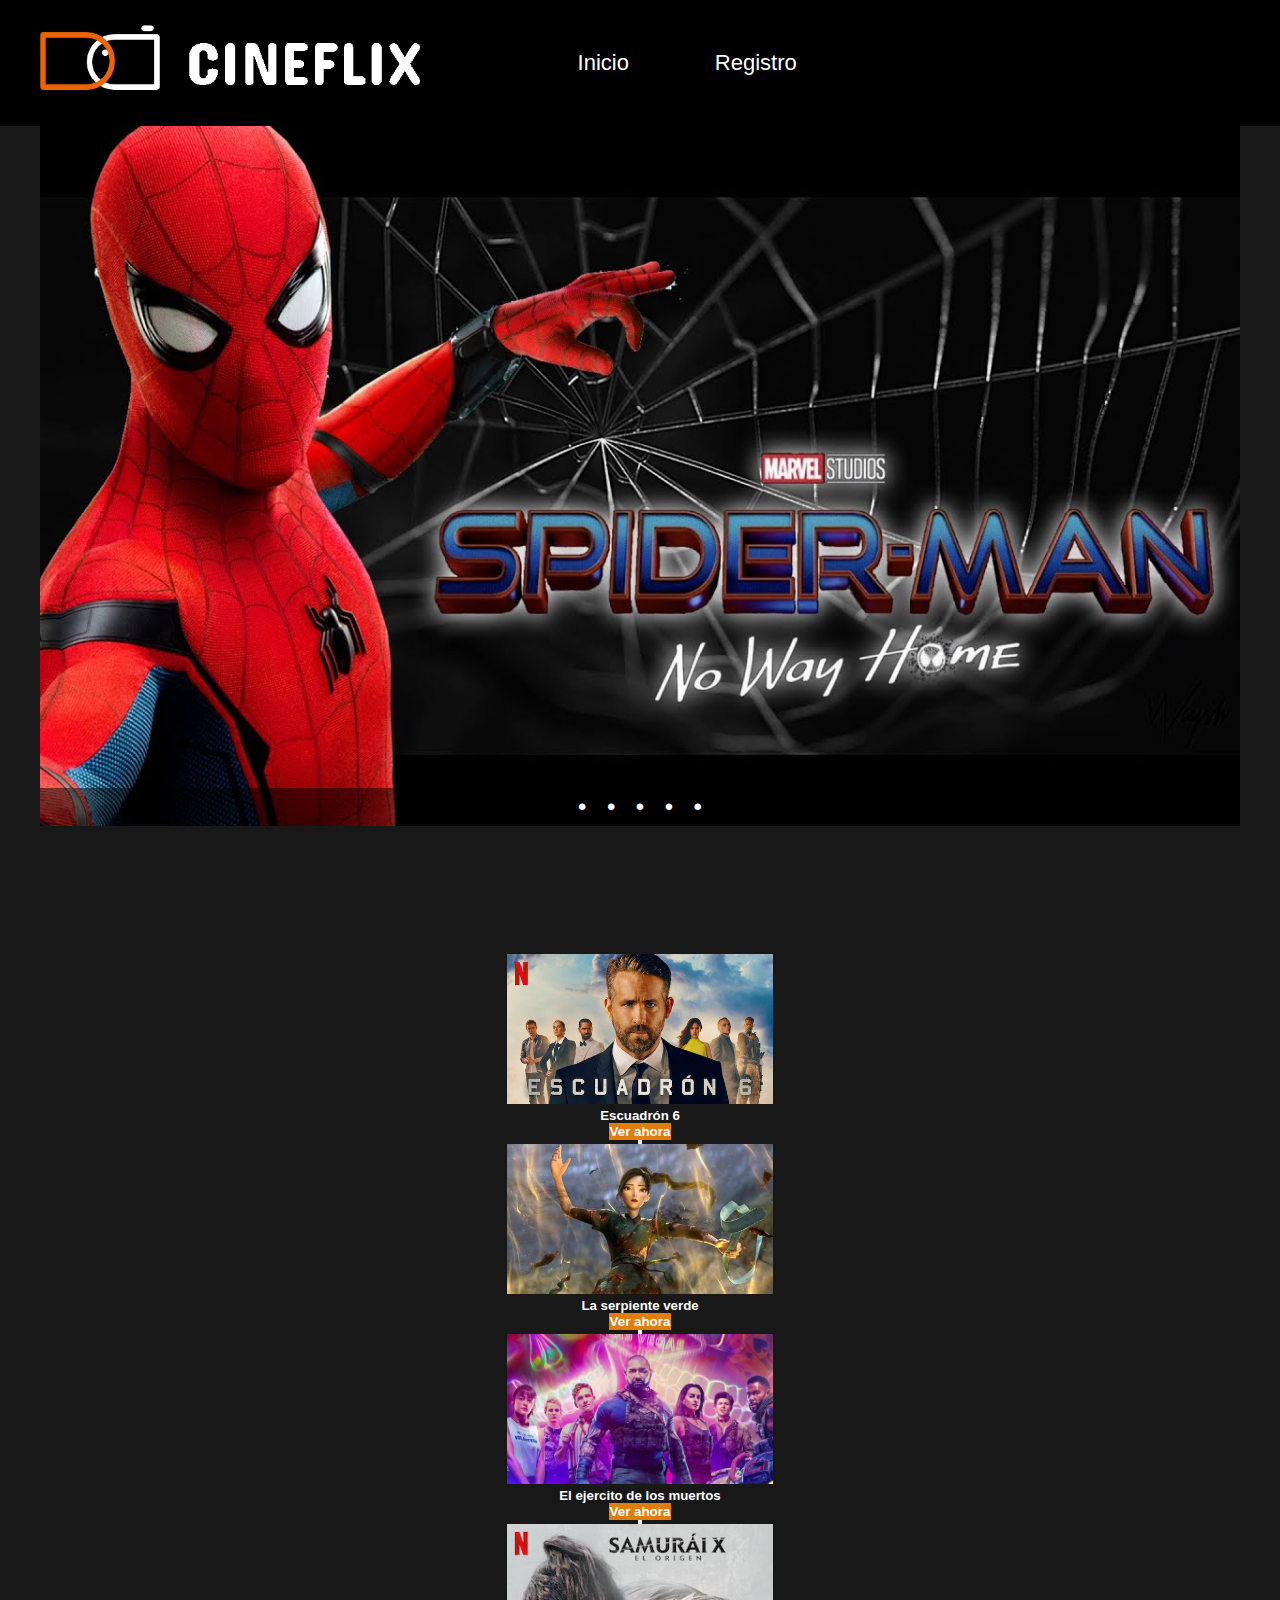
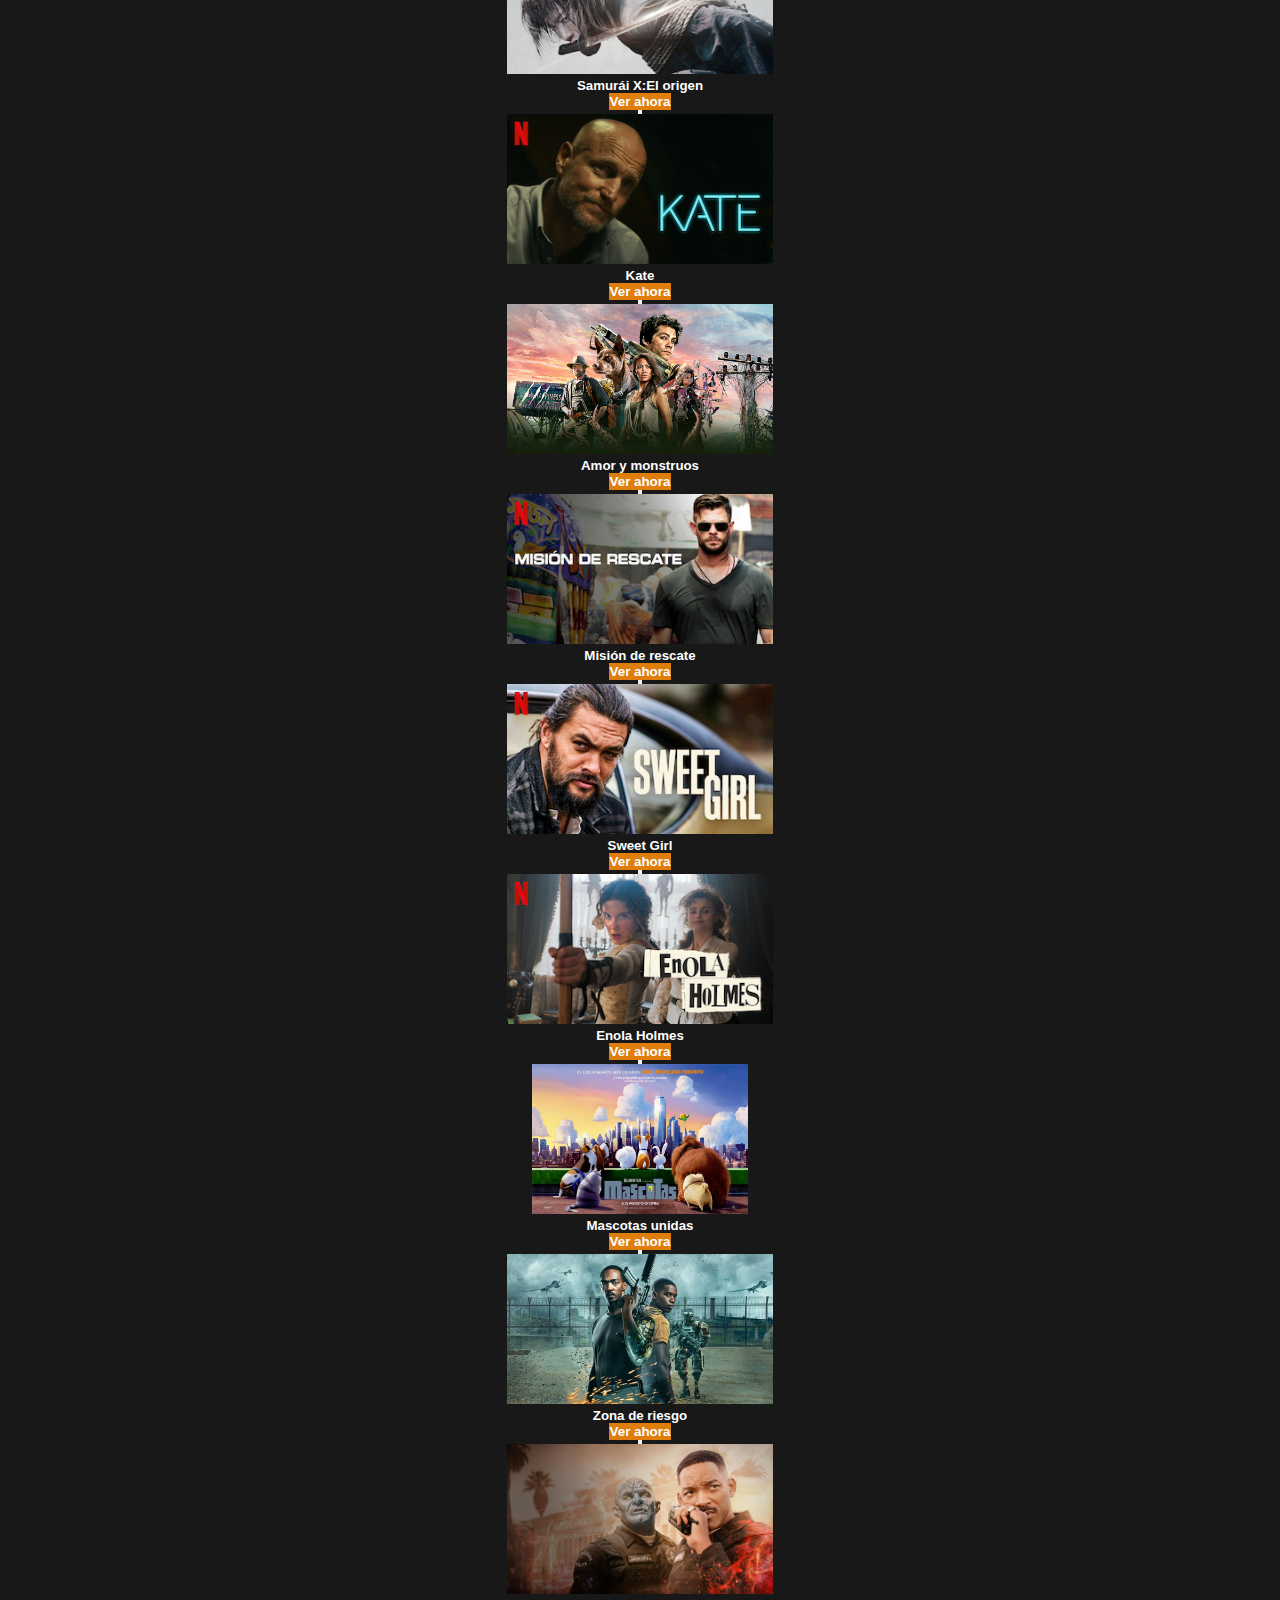
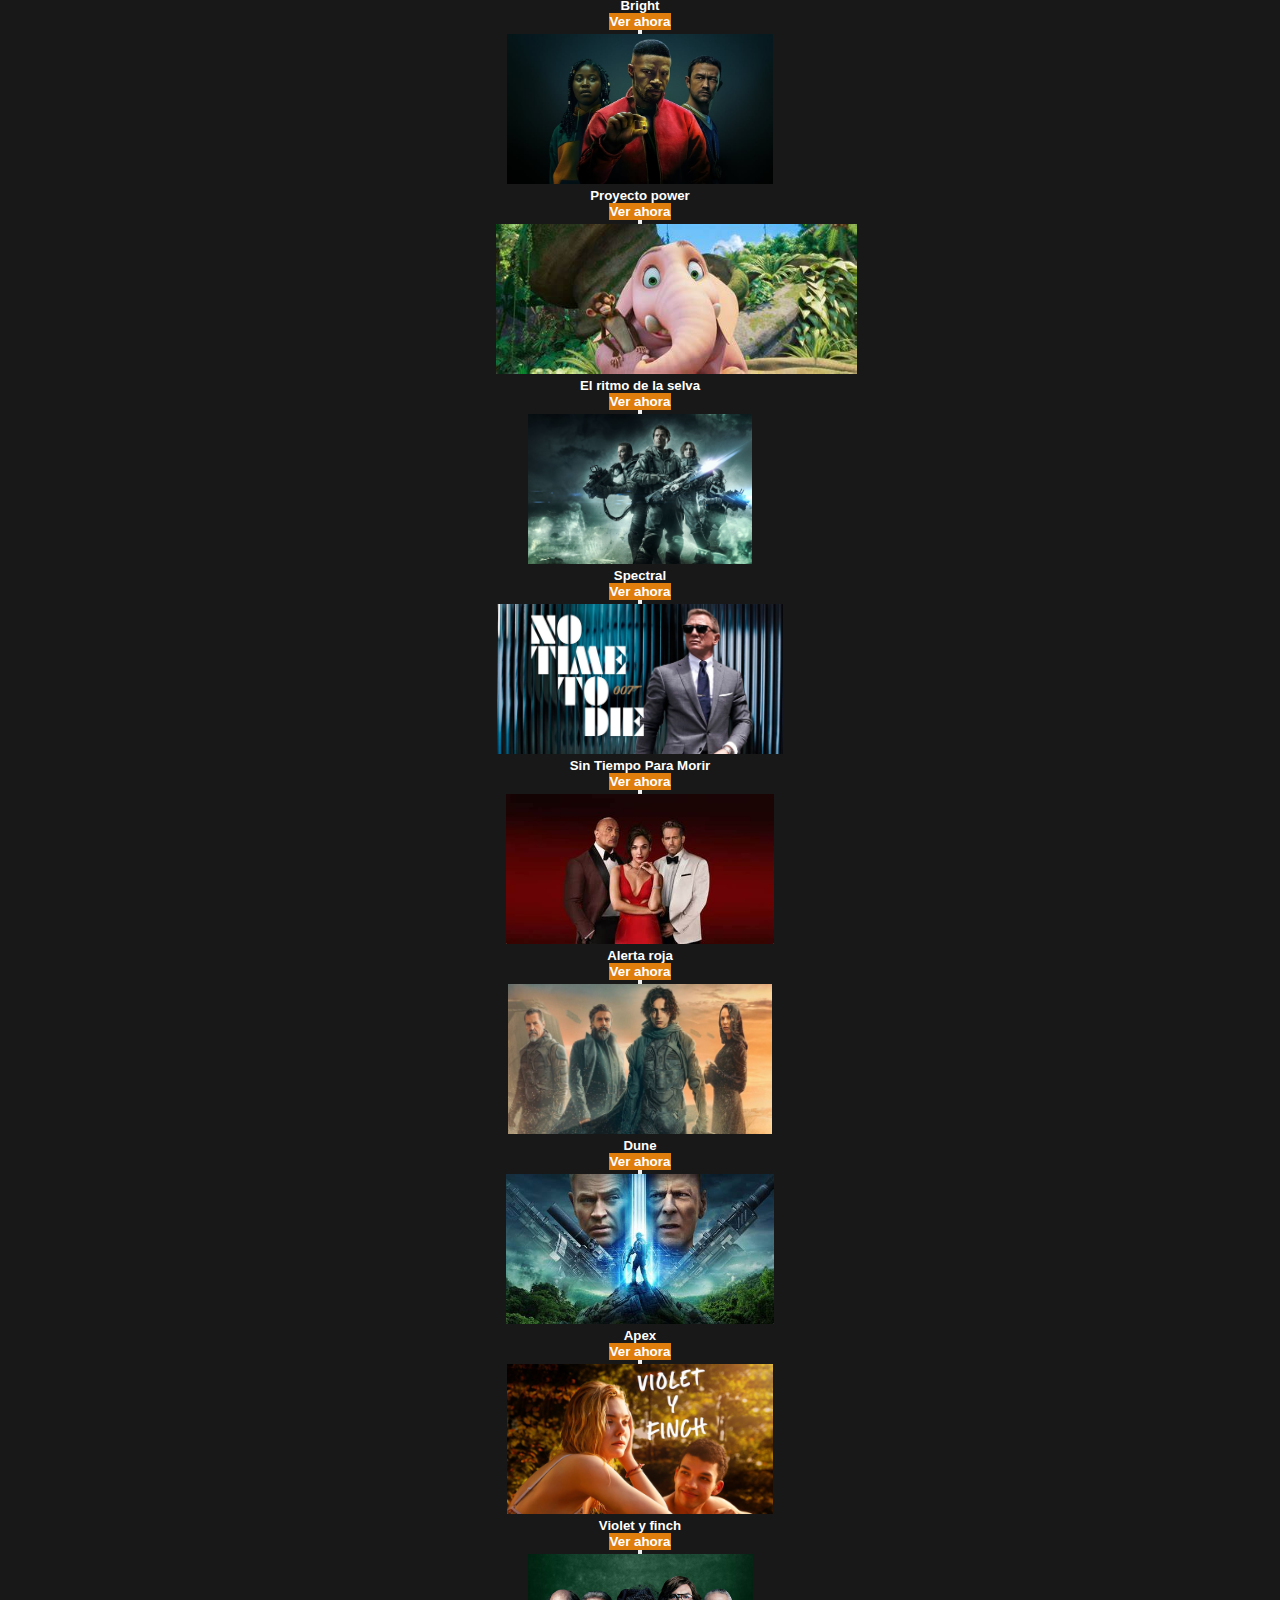
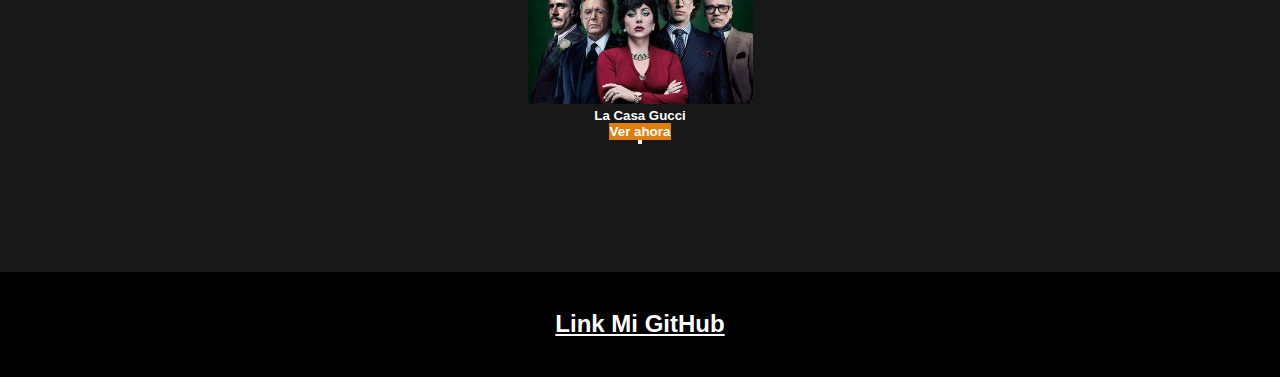
<file: index.html>
<!DOCTYPE html>
<html lang="en">
  <head>
    <meta charset="UTF-8" />
    <meta http-equiv="X-UA-Compatible" content="IE=edge" />
    <meta name="viewport" content="width=device-width, initial-scale=1.0" />
    <!-- CSS only -->
    <link
      href="https://cdn.jsdelivr.net/npm/bootstrap@5.1.3/dist/css/bootstrap.min.css"
      rel="stylesheet"
      integrity="sha384-1BmE4kWBq78iYhFldvKuhfTAU6auU8tT94WrHftjDbrCEXSU1oBoqyl2QvZ6jIW3"
      crossorigin="anonymous"
    />
    <link rel="stylesheet" href="styles/style.css" />
    <link rel="icon" href="images/logoCineFlix.PNG" type="image/x-icon" />
    <title>Cineflix</title>
  </head>
  <body>
    <header>
      <nav>
        <div id="container-img">
          <img id="logo" src="images/logoCineFlix.PNG" alt="" />
        </div>
        <ul class="menu">
          <li class="list"><a href="#">Inicio</a></li>
          <li class="list"><a href="registro.html">Registro</a></li>
        </ul>
      </nav>
    </header>
    <main>
      <div class="container">
        <div class="wrapper">
          <div class="slider" id="slider">
            <ul class="slides">
              <li class="slide" id="spiderman">
                <a href="#">
                  <img
                    src="images/imgSpiderman.jpg"
                    alt="photo 1"
                  />
                </a>
              </li>
              <li class="slide" id="eternals">
                <a href="#">
                  <img src="images/imgEternals.jpg" alt="photo 2" />
                </a>
              </li>
              <li class="slide" id="encanto">
                <a href="#">
                  <img src="images/imgEncanto.jpg" alt="photo 3" />
                </a>
              </li>
              <li class="slide" id="malefica">
                <a href="#">
                  <img src="images/imgMalefica.jpg" alt="photo 4" />
                </a>
              </li>
              <li class="slide" id="guerraMañana">
                <a href="#">
                  <img src="images/imgguerraMañana.jpeg" alt="photo 5" />
                </a>
              </li>
              <li class="slide">
                <a href="#">
                  <img
                    src="images/imgSpiderman.jpg"
                    alt="photo 1"
                  />
                </a>
              </li>
            </ul>
            <ul class="slider-controler">
              <li><a href="#spiderman">&bullet;</a></li>
              <li><a href="#eternals">&bullet;</a></li>
              <li><a href="#encanto">&bullet;</a></li>
              <li><a href="#alertaroja">&bullet;</a></li>
              <li><a href="#guerraMañana">&bullet;</a></li>
            </ul>
          </div>
        </div>

      <div id="listMovies" class="container w-100"></div>
    </main>
    <div class="footer">
    <footer>
      <h2><a href="//github.com/damarislh10" target="_blank">Link Mi GitHub</a></h2>
    </footer>
  </div>
  </div>
    <!-- JavaScript Bundle with Popper -->
  <script src="https://cdn.jsdelivr.net/npm/bootstrap@5.1.3/dist/js/bootstrap.bundle.min.js" 
    integrity="sha384-ka7Sk0Gln4gmtz2MlQnikT1wXgYsOg+OMhuP+IlRH9sENBO0LRn5q+8nbTov4+1p"
    crossorigin="anonymous">
  </script>

    <script src="scripts/src.js" type="module"></script>
  </body>
</html>
</file>
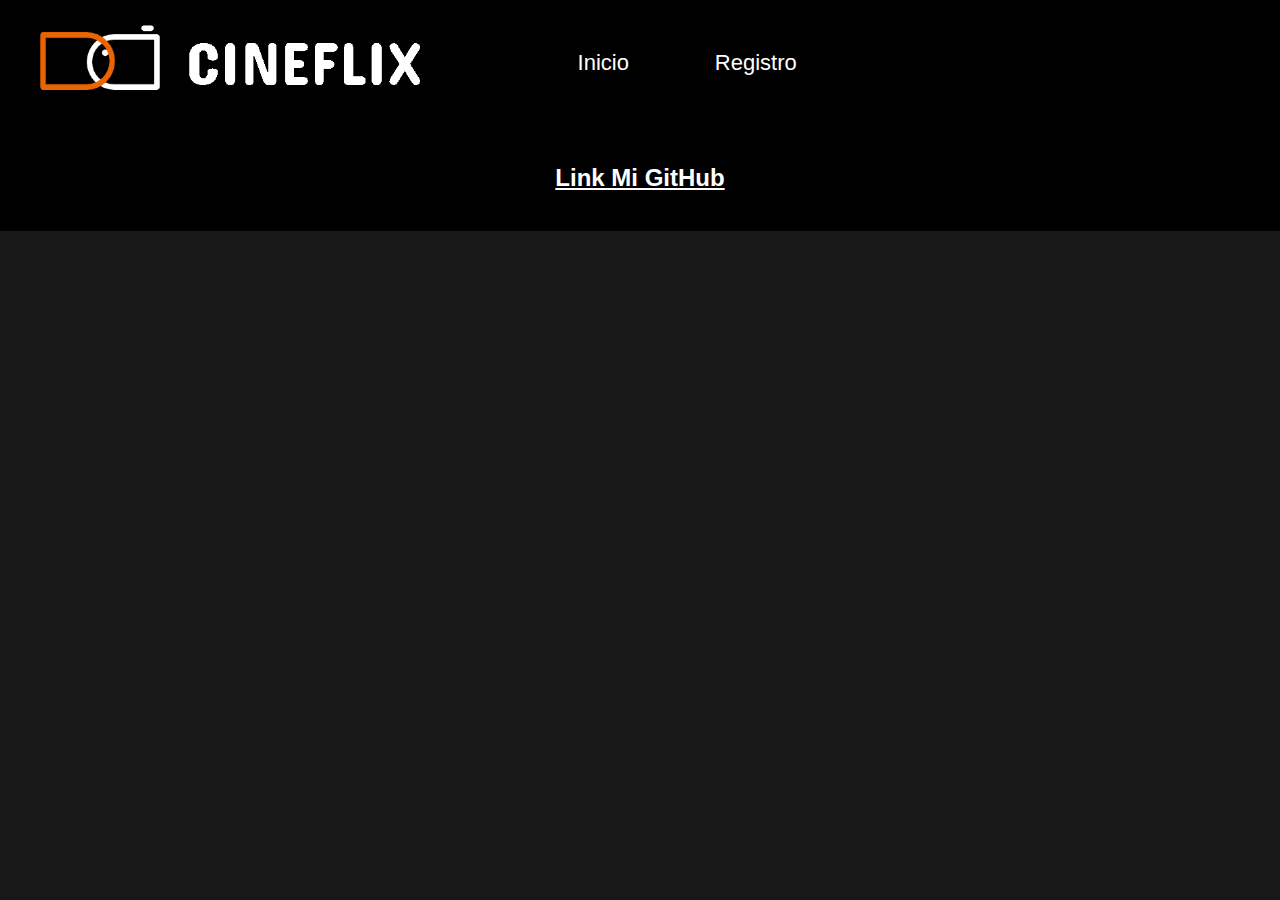
<file: infoMovie.html>
<!DOCTYPE html>
<html lang="en">
<head>
    <meta charset="UTF-8">
    <meta http-equiv="X-UA-Compatible" content="IE=edge">
    <meta name="viewport" content="width=device-width, initial-scale=1.0">
    <link
      href="https://cdn.jsdelivr.net/npm/bootstrap@5.1.3/dist/css/bootstrap.min.css"
      rel="stylesheet"
      integrity="sha384-1BmE4kWBq78iYhFldvKuhfTAU6auU8tT94WrHftjDbrCEXSU1oBoqyl2QvZ6jIW3"
      crossorigin="anonymous"
    />
    <link rel="icon" href="images/logoCineFlix.PNG" type="image/x-icon" />
    <link rel="stylesheet" href="styles/infoMovie.css">
    <title>Pelicula</title>
</head>
<body>
 
    <header>
        <nav>
          <div id="container-img">
            <img id="logo" src="images/logoCineFlix.PNG" alt="" />
          </div>
          <ul class="menu">
            <li class="list"><a href="index.html">Inicio</a></li>
            <li class="list"><a href="registro.html">Registro</a></li>
          </ul>
        </nav>
      </header>
      <main>
          <div id="container-infomovie" class="container-infomovie">

          </div>
      </main>
      <div class="footer">
        <footer>
          <h2><a href="//github.com/damarislh10" target="_blank">Link Mi GitHub</a></h2>
        </footer>
      </div>
      <script src="https://cdn.jsdelivr.net/npm/bootstrap@5.1.3/dist/js/bootstrap.bundle.min.js" 
      integrity="sha384-ka7Sk0Gln4gmtz2MlQnikT1wXgYsOg+OMhuP+IlRH9sENBO0LRn5q+8nbTov4+1p"
      crossorigin="anonymous">
    </script>
      <script type="module" src="scripts/InfoMovie.js"></script>
</body>
</html>
</file>
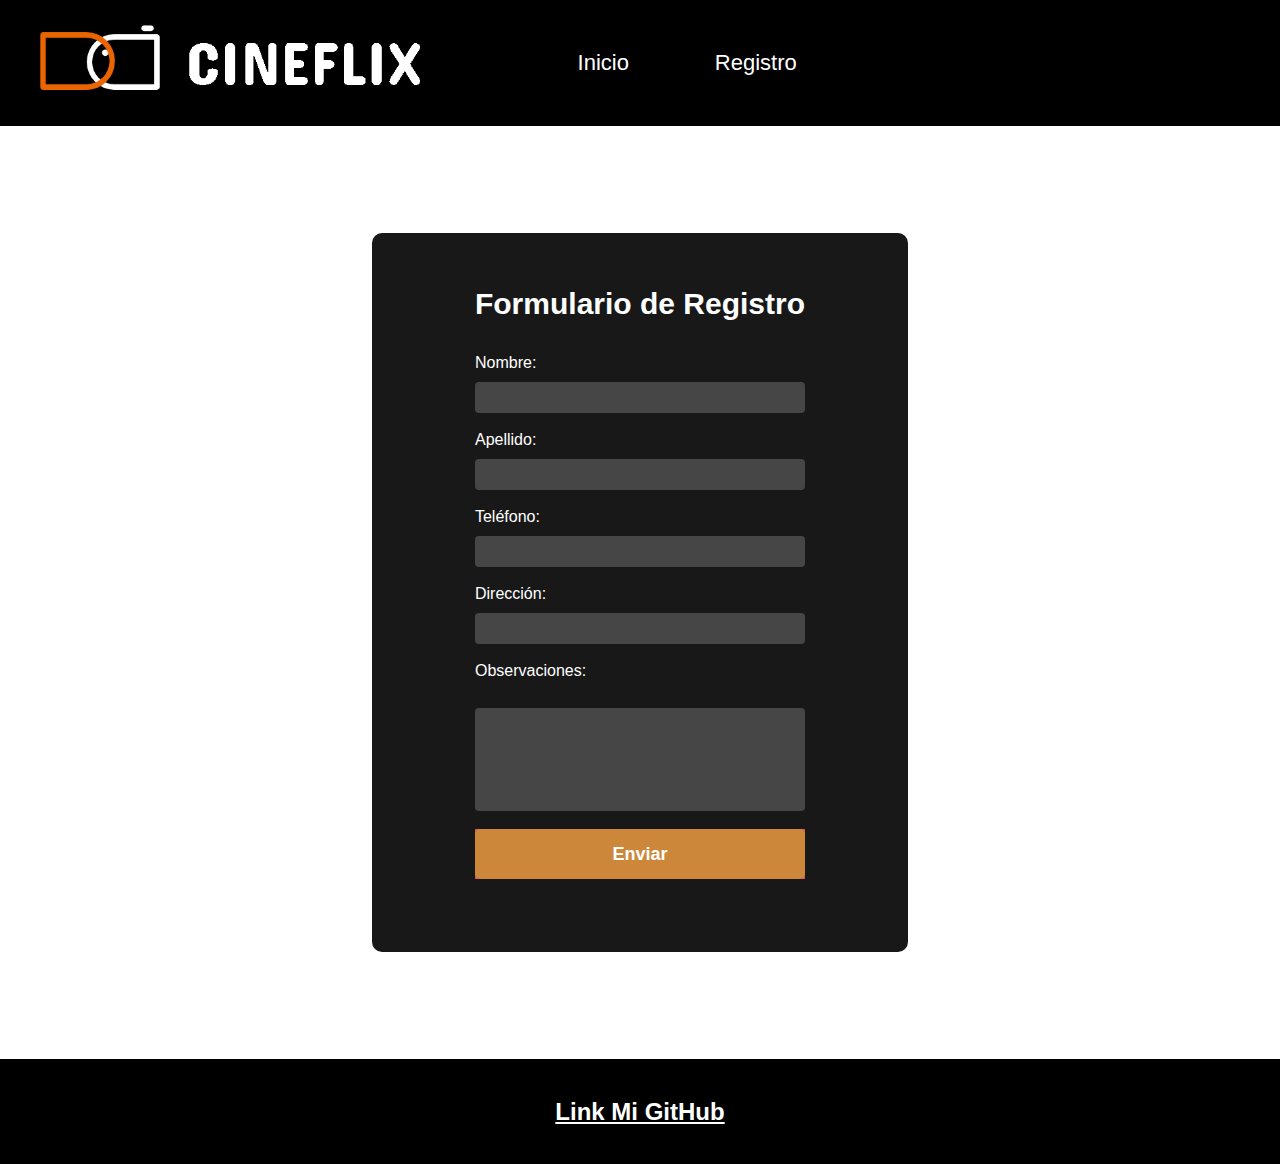
<file: registro.html>
<!DOCTYPE html>
<html lang="en">
<head>
    <meta charset="UTF-8">
    <meta http-equiv="X-UA-Compatible" content="IE=edge">
    <meta name="viewport" content="width=device-width, initial-scale=1.0">
    <link rel="stylesheet" href="styles/registro.css">
    <link rel="icon" href="images/logoCineFlix.PNG" type="image/x-icon">
    <title>Cineflix</title>
</head>
<body>
    <header>
        <nav>
            <div id="container-img">
              <img id="logo" src="images/logoCineFlix.PNG" alt="">
            </div>
          <ul class="menu">
            <li class="list"><a href="index.html">Inicio</a></li>
            <li class="list"><a href="#">Registro</a></li>
          </ul>
        </nav>
      </header>
      <main>
        <div class="formulario">
        <form action="formulario" id="form">
            <div id="container-form">
            <h2>Formulario de Registro</h2>
            <div class="information-grid">

            <label for="name">Nombre:</label>
            
            <input id="name" name="name" type="text" required></br>
            
            <label for="lastname">Apellido:</label>
            
            <input id="lastname" name="lastname" type="text" required></br>
            
            <label for="phone">Teléfono:</label>
            
            <input id="phone" name="phone"  type="text" required></br>
           
            <label  for="address">Dirección:</label>
            
            <input id="address" name="address" type="text" required></br>
            
            <label for="observation">Observaciones:</label></br>
            <textarea id="observation" name="observation"  cols="10" rows="5" required></textarea></br>
        </div>
        <div class="container-btn">
            <button class="boton" id="botonEnv" type="submit">Enviar</button>
        </div>
        </div>
        </form>
    </div>
      </main>
      <div class="footer">
        <footer>
          <h2><a href="//github.com/damarislh10" target="_blank">Link Mi GitHub</a></h2>
        </footer>
      </div>
      <script src="scripts/registro.js"></script>
</body>
</html>
</file>
<file: styles/style.css>
* {
  margin: 0;
  padding: 0;
  font-family: helvetica;
}
body {
  background-color: #181818;
  color: #fff;
}

nav {
  background-color: #000;
  margin: 0;
  width: 100%;
  display: flex;
  align-items: center;
}

.menu {
  list-style: none;
  display: flex;
  align-items: center;
  justify-content: center;
  margin: 0;
  padding: 0;
}
.menu > .list {
  margin: 0 0 0 2%;
}
.list a {
  text-decoration: none;
  font-size: 22px;
  display: block;
  padding: 50px 40px;
  color: #fff;
}
.list a:hover {
  background-color: rgb(224, 126, 13);
}

#container-img {
  width: 40%;
  margin: 1% 0 1% 2%;
}
#logo {
  width: 80%;
  cursor: pointer;
}

@media only screen and (max-width: 480px) {
  nav {
    flex-wrap: wrap;
    margin: 0;
  }
  .menu {
    margin: auto;
  }
  #container-img {
    margin: auto;
    padding-top: 5%;
  }
  .list a:hover {
    background-color: #000;
  }
}

/*Slide*/

@keyframes slide {
  0% {
    transform: translateX(0);
  }
  10% {
    transform: translateX(0);
  }

  15% {
    transform: translateX(-100%);
  }
  30% {
    transform: translateX(-100%);
  }

  35% {
    transform: translateX(-200%);
  }
  50% {
    transform: translateX(-200%);
  }

  55% {
    transform: translateX(-300%);
  }
  70% {
    transform: translateX(-300%);
  }

  75% {
    transform: translateX(-400%);
  }
  90% {
    transform: translateX(-400%);
  }

  95% {
    transform: translateX(-500%);
  }
  100% {
    transform: translateX(-500%);
  }
}

* {
  box-sizing: border-box;
}

html {
  scroll-behavior: smooth;
}

.wrapper {
  max-width: 1200px;
  margin: 0 auto;
}

.slider {
  position: relative;
}

.slides {
  position: relative;
  display: flex;
  overflow: hidden;
}

.slide {
  /* width: 100vw; */
  flex-shrink: 0;
  animation-name: slide;
  animation-duration: 20s;
  animation-iteration-count: infinite;
  animation-timing-function: linear;
}

.slides:hover .slide {
  animation-play-state: paused;
}

.slide img {
  width: 100%;
  height: 700px;
  vertical-align: top;
}

.slide a {
  width: 100%;
  display: inline-block;
  position: relative;
}

.slide:target {
  animation-name: none;
  position: absolute;
  left: 0;
  top: 0;
  right: 0;
  bottom: 0;
  z-index: 50;
}

.slider-controler {
  position: absolute;
  left: 0;
  right: 0;
  bottom: 0;
  text-align: center;
  padding: 5px;
  background-color: rgba(0, 0, 0, 0.5);
  z-index: 100;
}

.slider-controler li {
  margin: 0 0.5rem;
  display: inline-block;
  vertical-align: top;
}

.slider-controler a {
  display: inline-block;
  vertical-align: top;
  text-decoration: none;
  color: white;
  font-size: 1.5rem;
}

/*----------------------------------*/
/*container cards movies*/
#listMovies {
  display: flex;
  justify-content: center;
  align-items: center;
  text-align: center;
  flex-wrap: wrap;
  margin: 10% 0 10% 0;
}

.imageMovie {
  height: 150px;
}

.card-body {
  display: flex;
  justify-content: center;
  align-items: center;
  flex-direction: column;
}
.card-body > .butonVer {
  background-color: rgb(224, 126, 13);
  border: 1px solid rgb(224, 126, 13);
  font-weight: bold;
}
.card-body > .butonVer a {
  text-decoration: none;
  color: #fff;
}
.card-body > .butonVer:hover {
  background-color: rgba(224, 126, 13, 0.5);
  border: rgba(224, 126, 13, 0.5);
}

/* Footer */
.footer {
  background-color: #000;
  display: flex;
  justify-content: center;
  align-items: center;
  padding: 3% 0 3% 0;
  width: 100%;
}
.footer,
h2 > a {
  color: #fff;
}
.footer,
h2 > a:hover {
  color: rgb(224, 126, 13);
}

@media only screen and (min-width: 1200px) {
  .slide {
    width: 1200px;
  }
}

@media only screen and (max-width: 540px) {
  .slide img {
    width: 100%;
    height: 300px;
    vertical-align: top;
  }
}

@media only screen and (min-width: 280px) and (max-width: 280px) {
    .container-info {
      width: 90%;
    }
    .list a{
      padding: 50px 20px
    }
   .slide img{
     height: 200px;
   
    }
    .wrapper {
      max-width: 1000px;
      margin: 0 auto;
    } 
  }
</file>
<file: styles/infoMovie.css>
* {
  margin: 0;
  padding: 0;
  font-family: helvetica;
}
body {
  background-color: #181818;
  color: #fff;
}

nav {
  background-color: #000;
  margin: 0;
  width: 100%;
  display: flex;
  align-items: center;
}

.menu {
  list-style: none;
  display: flex;
  align-items: center;
  justify-content: center;
  margin: 0;
  padding: 0;
}
.menu > .list {
  margin: 0 0 0 2%;
}
.list a {
  text-decoration: none;
  font-size: 22px;
  display: block;
  padding: 50px 40px;
  color: #fff;
}
.list a:hover {
  background-color: rgb(224, 126, 13);
}

#container-img {
  width: 40%;
  margin: 1% 0 1% 2%;
}
#logo {
  width: 80%;
  cursor: pointer;
}

/*Footer*/

.footer {
  background-color: #000;
  display: flex;
  justify-content: center;
  align-items: center;
  padding: 3% 0 3% 0;
  margin: 0%;
}
.footer,
h2 > a {
  color: #fff;
}
.footer,
h2 > a:hover {
  color: rgb(224, 126, 13);
}

.container {
  background: linear-gradient(
    to right,
    #3a3939 10%,
    rgba(53, 53, 53, 0.98) 20%,
    rgba(53, 53, 53, 0.98) 22%,
    rgba(51, 48, 38, 0.97) 25%,
    #292613f2 35%,
    rgba(36, 34, 22, 0.94) 40%,
    rgba(44, 38, 12, 0.92) 45%,
    rgba(61, 53, 19, 0.9) 50%,
    rgba(41, 36, 36, 0.87) 55%,
    rgba(23, 23, 23, 0.5) 100%
  );
  padding: 0% 0% 0% 3%;
}

#duracion {
  color: #aaa7a7;
}

#nameMovie {
  font-weight: 700;
}

@media only screen and (max-width: 540px) {
  nav {
    flex-wrap: wrap;
    margin: 0;
  }
  .menu {
    margin: auto;
  }
  #container-img {
    margin: auto;
    padding-top: 5%;
  }
  .list a:hover {
    background-color: #000;
  }

  .row {
    display: block;
    width: 100%;

    margin: auto;
  }
  .col {
    margin: auto;
    padding: 0 10% 5% 10%;
  }
  .container-form {
    width: 100%;
    padding: 5% 0;
  }
  .container {
    padding: 0%;
  }
}

@media only screen and (max-width: 768px) and (max-width: 1280px) {
  .col {
    margin: auto;
    padding: 0 5% 5% 5%;
  }
}
</file>
<file: styles/registro.css>
*{
    margin: 0;
    padding: 0;
    font-family: helvetica;
}
body{
    background-image: url("https://assets.nflxext.com/ffe/siteui/vlv3/23c72870-12c8-4682-9f55-337a083ccfa7/07979efc-32d4-4b84-8192-f5ad538e7a85/CO-es-20211129-popsignuptwoweeks-perspective_alpha_website_small.jpg");

	background-position: center;
	background-size: cover;
	background-repeat: no-repeat;
	position: relative;
}

nav{
    background-color: #000;
    margin: 0;
    width: 100%;
    display: flex;
    align-items: center;
}

.menu{
    list-style: none;
    display: flex;
    align-items: center;
    justify-content: center;
    margin:0;
    padding:0;
}
.menu >.list{
  margin: 0 0 0 2%;
}
.list a{
    text-decoration: none;
    font-size: 22px;
    display: block;
    padding: 50px 40px;
    color: #fff;

}
.list a:hover{
    background-color:  rgb(224, 126, 13);
}

#container-img{
    width: 40%;
    margin: 1% 0 1% 2%;
}
#logo{
    width: 80%;
    cursor: pointer;
}

@media only screen and (max-width: 480px){

    nav{
       margin:0;
       flex-wrap: wrap;
    }
    .menu{
        margin: auto;
    }
    #container-img{
        margin: auto;
        padding-top: 5%;
    }
    .list a:hover{
        background-color: #000;
    }
}

/* Formulario styles*/

.formulario{
    display: flex;
    justify-content: center;
    align-items: center;

}

#container-form{
    margin: 20% 0 20% 0;
    border: 3px solid #000;
    background-color: rgb(0, 0, 0);
    filter:alpha(opacity=50);
    -moz-opacity:.70;opacity:.90;
    padding: 100px;
    color: #fff;
    flex-wrap: wrap;
    border-radius: 10px;
}
#container-form > h2{
    margin-bottom: 10%;
    margin-top: -15%;
    font-size: 30px;

}

.information-grid{
    display: grid;

}
.information-grid >label{
    padding-bottom: 3%;
}
.information-grid >input,textarea{
    border-radius: 4px;
    border: none;
    font-size: 16px;
    padding: 2% 12px;
    background-color: #333;
    color: #fff;
}
.information-grid >textarea{
    resize: none;
}

.container-btn {
    background-color: rgb(221, 70, 70);
    width: 100%;
    margin: auto;
    margin-bottom: -30px;
    height: 50px;
    display: flex;
    justify-content: center;
    
}
#botonEnv{
    width: 100%;
    padding: 0% 0;
    background-color: rgb(199, 123, 37);
    color: #fff;
    font-weight: bold;
    font-size: 18px;
    border-radius: 5px;
    filter: 0;
    border: none;
    cursor: pointer;
}


.footer{
    background-color: #000;
    display: flex;
    justify-content: center;
    align-items: center;
    padding: 3% 0 3% 0;
}
.footer, h2 > a{
    color: #fff;

}
.footer, h2 > a:hover{
    color:  rgb(224, 126, 13);
}
</file>
